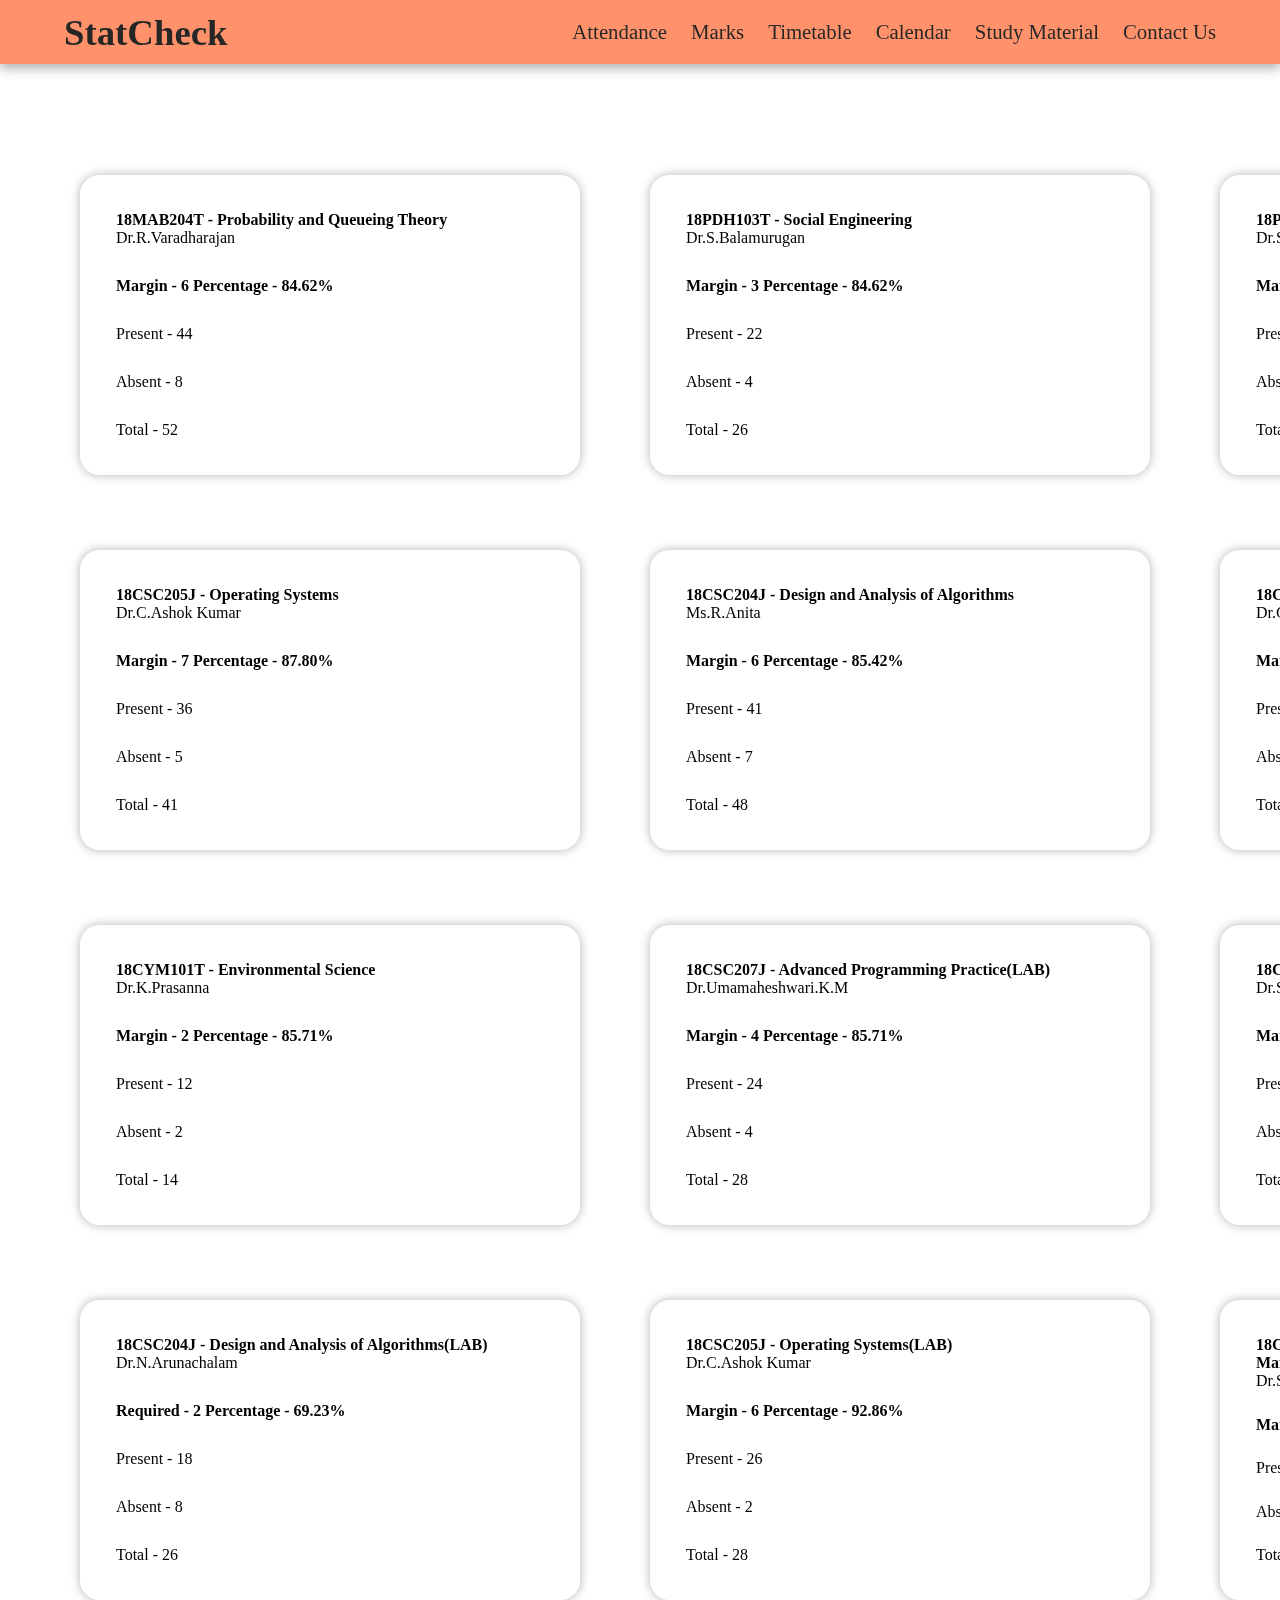
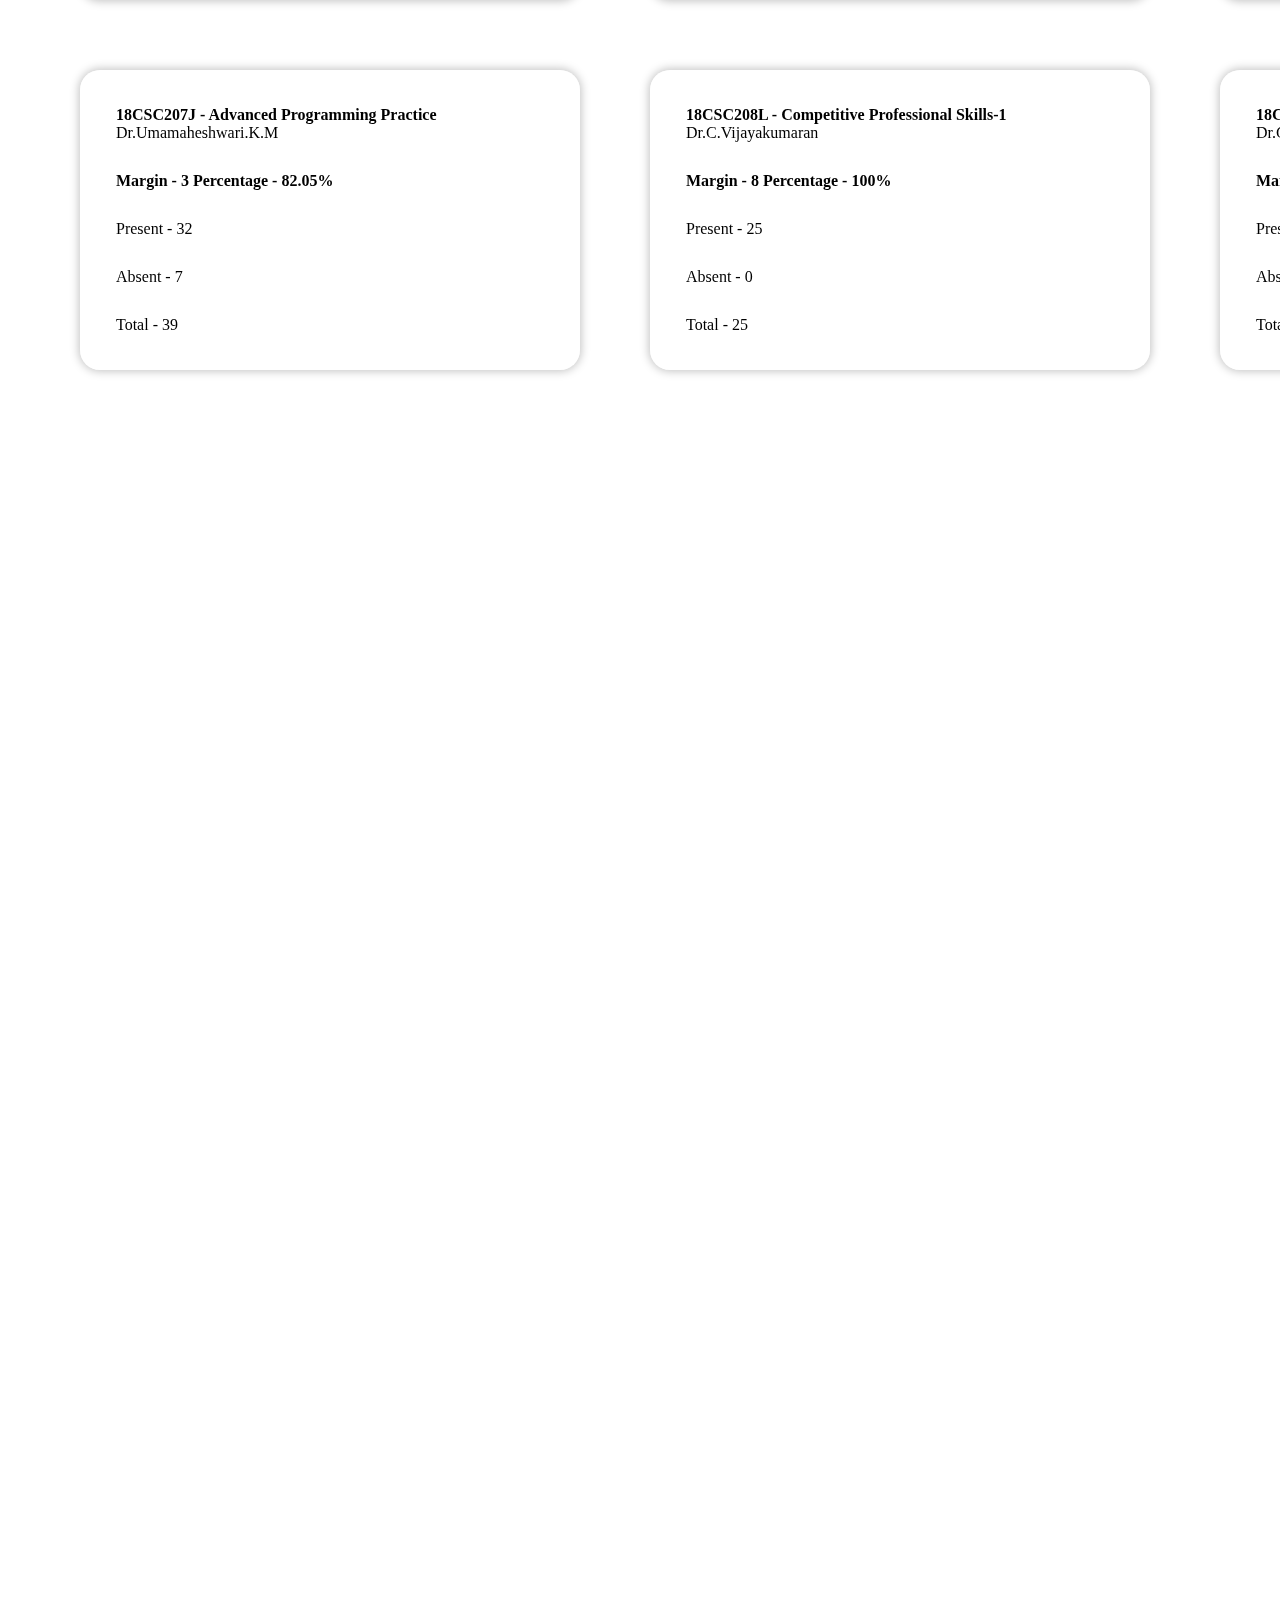
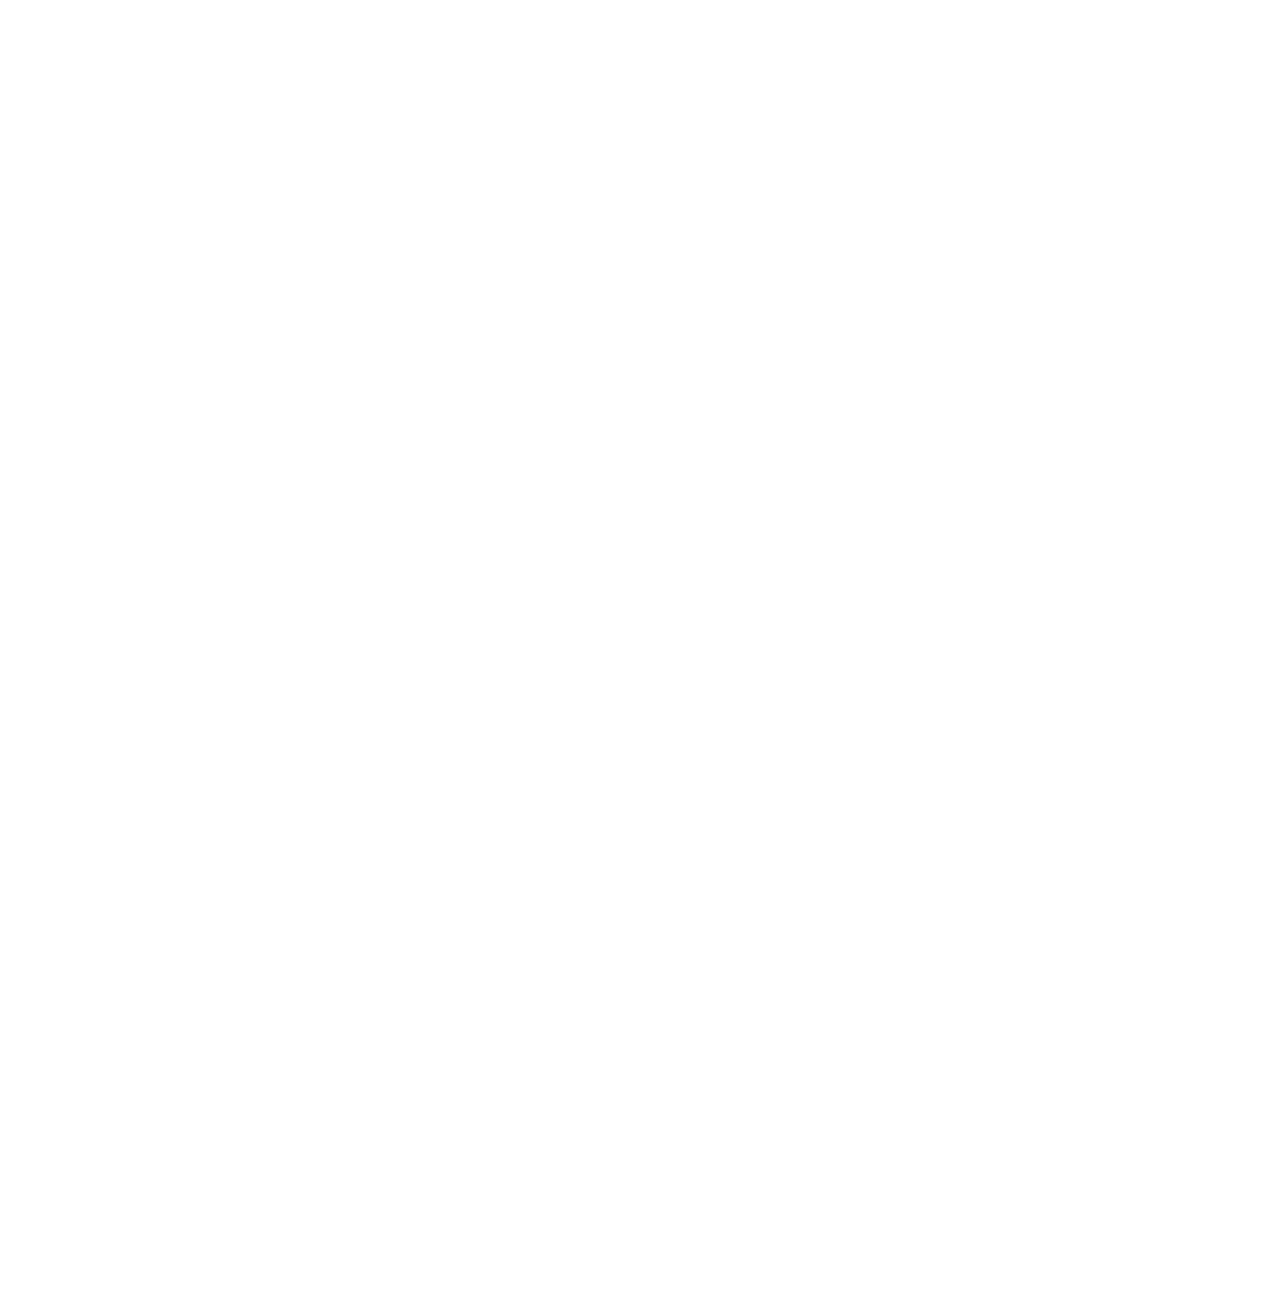
<file: home.html>
<!DOCTYPE html>
<html lang="en">
<head>
    <link rel="stylesheet" type="text/css" href="css/home.css" />
    <meta charset="UTF-8">
    <meta http-equiv="X-UA-Compatible" content="IE=edge">
    <meta name="viewport" content="width=device-width, initial-scale=1.0">
    <title>StatCheck</title>
</head>
<body>
    <nav class="navbar">
        <div class="navbar-container container">
            <input type="checkbox" name="" id="">
            <div class="hamburger-lines">
                <span class="line line1"></span>
                <span class="line line2"></span>
                <span class="line line3"></span>
            </div>
            <ul class="menu-items">
                <li><a href="home.html">Attendance</a></li>
                <li><a href="mark.html">Marks</a></li>
                <li><a href="timetable.html">Timetable</a></li>
                <li><a href="calendar.html">Calendar</a></li>
                <li><a href="study.html">Study Material</a></li>
                <li><a href="contact.html">Contact Us</a></li>
            </ul>
            <h1 class="logo">StatCheck</h1>
        </div>
    </nav>

    <div class="card" style="position:relative; left:80px; top:175px;">
        <p><strong>18MAB204T - Probability and Queueing Theory</strong> <br>Dr.R.Varadharajan</p>
        <p><strong>Margin - 6 Percentage - 84.62%</strong></p>
        <p>Present - 44</p>
        <p>Absent - 8</p>
        <p>Total - 52</p>
    </div>

    <div class="card" style="position:relative; left:80px; top:250px;">
        <p><strong>18CSC205J - Operating Systems</strong> <br>Dr.C.Ashok Kumar</p>
        <p><strong>Margin - 7 Percentage - 87.80%</strong></p>
        <p>Present - 36</p>
        <p>Absent - 5</p>
        <p>Total - 41</p>
    </div>

    <div class="card" style="position:relative; left:650px; top:-425px;">
        <p><strong>18PDH103T - Social Engineering</strong> <br>Dr.S.Balamurugan</p>
        <p><strong>Margin - 3 Percentage - 84.62%</strong></p>
        <p>Present - 22</p>
        <p>Absent - 4</p>
        <p>Total - 26</p>
    </div>

    <div class="card" style="position:relative; left:650px; top:-350px;">
        <p><strong>18CSC204J - Design and Analysis of Algorithms</strong> <br>Ms.R.Anita</p>
        <p><strong>Margin - 6 Percentage - 85.42%</strong></p>
        <p>Present - 41</p>
        <p>Absent - 7</p>
        <p>Total - 48</p>
    </div>

    <div class="card" style="position:relative; left:1220px; top:-1025px;">
        <p><strong>18PDM202L - Critical and Creative Thinking Skills</strong> <br>Dr.Shobhana Sree R</p>
        <p><strong>Margin - 5 Percentage - 88.89%</strong></p>
        <p>Present - 24</p>
        <p>Absent - 3</p>
        <p>Total - 27</p>
    </div>

    <div class="card" style="position:relative; left:1220px; top:-950px;">
        <p><strong>18CSS202J - Computer Communications</strong> <br>Dr.C.Vijayakumaran</p>
        <p><strong>Margin - 6 Percentage - 85.11%</strong></p>
        <p>Present - 40</p>
        <p>Absent - 7</p>
        <p>Total - 47</p>
    </div>

    <div class="card" style="position:relative; left:80px; top:-875px;">
        <p><strong>18CYM101T - Environmental Science</strong> <br>Dr.K.Prasanna</p>
        <p><strong>Margin - 2 Percentage - 85.71%</strong></p>
        <p>Present - 12</p>
        <p>Absent - 2</p>
        <p>Total - 14</p>
    </div>

    <div class="card" style="position:relative; left:80px; top:-800px;">
        <p><strong>18CSC204J - Design and Analysis of Algorithms(LAB)</strong> <br>Dr.N.Arunachalam</p>
        <p><strong>Required - 2 Percentage - 69.23%</strong></p>
        <p>Present - 18</p>
        <p>Absent - 8</p>
        <p>Total - 26</p>
    </div>

    <div class="card" style="position:relative; left:80px; top:-730px;">
        <p><strong>18CSC207J - Advanced Programming Practice</strong> <br>Dr.Umamaheshwari.K.M</p>
        <p><strong>Margin - 3 Percentage - 82.05%</strong></p>
        <p>Present - 32</p>
        <p>Absent - 7</p>
        <p>Total - 39</p>
    </div>

    <div class="card" style="position:relative; left:650px; top:-1775px;">
        <p><strong>18CSC207J - Advanced Programming Practice(LAB)</strong> <br>Dr.Umamaheshwari.K.M</p>
        <p><strong>Margin - 4 Percentage - 85.71%</strong></p>
        <p>Present - 24</p>
        <p>Absent - 4</p>
        <p>Total - 28</p>
    </div>

    <div class="card" style="position:relative; left:650px; top:-1700px;">
        <p><strong>18CSC205J - Operating Systems(LAB)</strong> <br>Dr.C.Ashok Kumar</p>
        <p><strong>Margin - 6 Percentage - 92.86%</strong></p>
        <p>Present - 26</p>
        <p>Absent - 2</p>
        <p>Total - 28</p>
    </div>

    <div class="card" style="position:relative; left:650px; top:-1630px;">
        <p><strong>18CSC208L - Competitive Professional Skills-1</strong> <br>Dr.C.Vijayakumaran</p>
        <p><strong>Margin - 8 Percentage - 100%</strong></p>
        <p>Present - 25</p>
        <p>Absent - 0</p>
        <p>Total - 25</p>
    </div>

    <div class="card" style="position:relative; left:1220px; top:-2675px;">
        <p><strong>18CSC206J - Software Engineering and Project Management</strong> <br>Dr.Santhanakrishnan C</p>
        <p><strong>Margin - 7 Percentage - 87.80%</strong></p>
        <p>Present - 36</p>
        <p>Absent - 5</p>
        <p>Total - 41</p>
    </div>

    <div class="card" style="position:relative; left:1220px; top:-2600px;">
        <p><strong>18CSC206J - Software Engineering and Project Management(LAB)</strong> <br>Dr.Santhanakrishnan.C</p>
        <p><strong>Margin - 4 Percentage - 85.71%</strong></p>
        <p>Present - 24</p>
        <p>Absent - 4</p>
        <p>Total - 28</p>
    </div>

    <div class="card" style="position:relative; left:1220px; top:-2530px;">
        <p><strong>18CSS202J - Computer Communications(LAB)</strong> <br>Dr.C.Vijayakumaran</p>
        <p><strong>Margin - 6 Percentage - 92.31%</strong></p>
        <p>Present - 24</p>
        <p>Absent - 2</p>
        <p>Total - 26</p>
    </div>
</body>
</html>
</file>
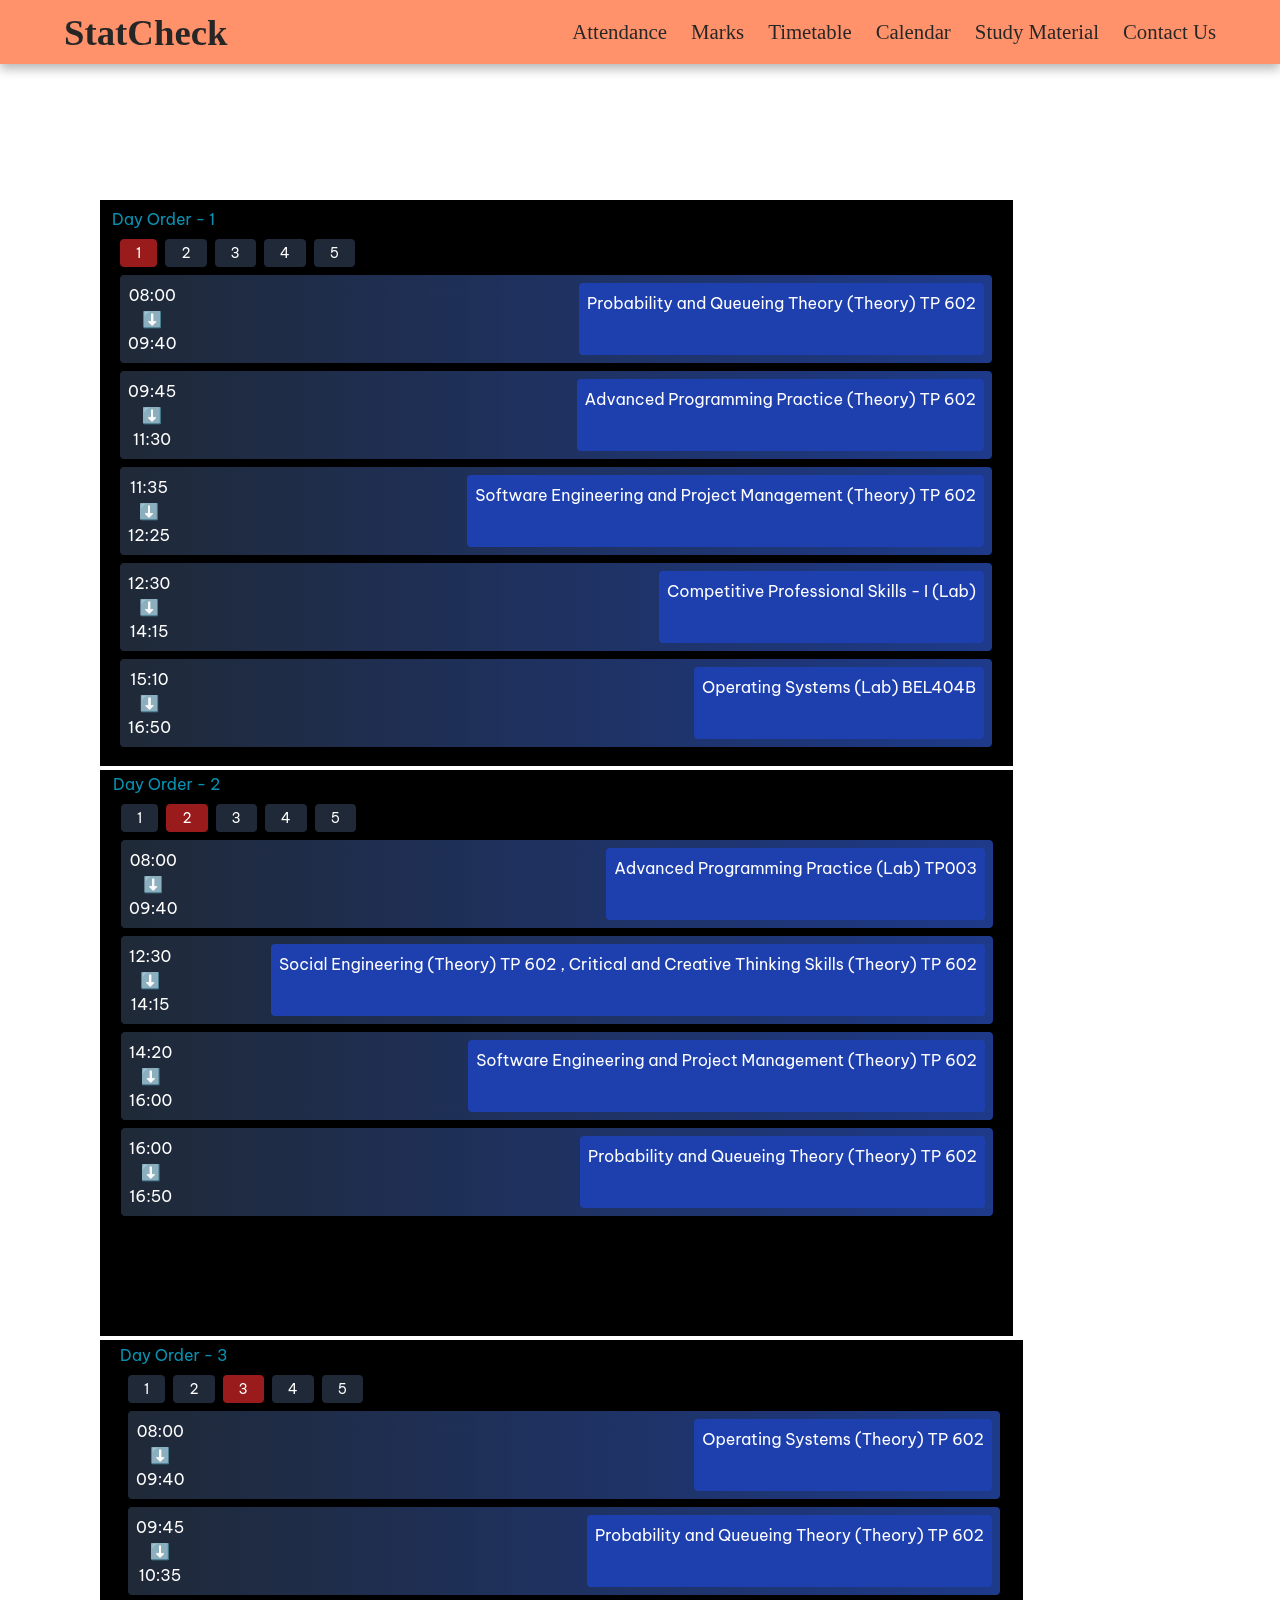
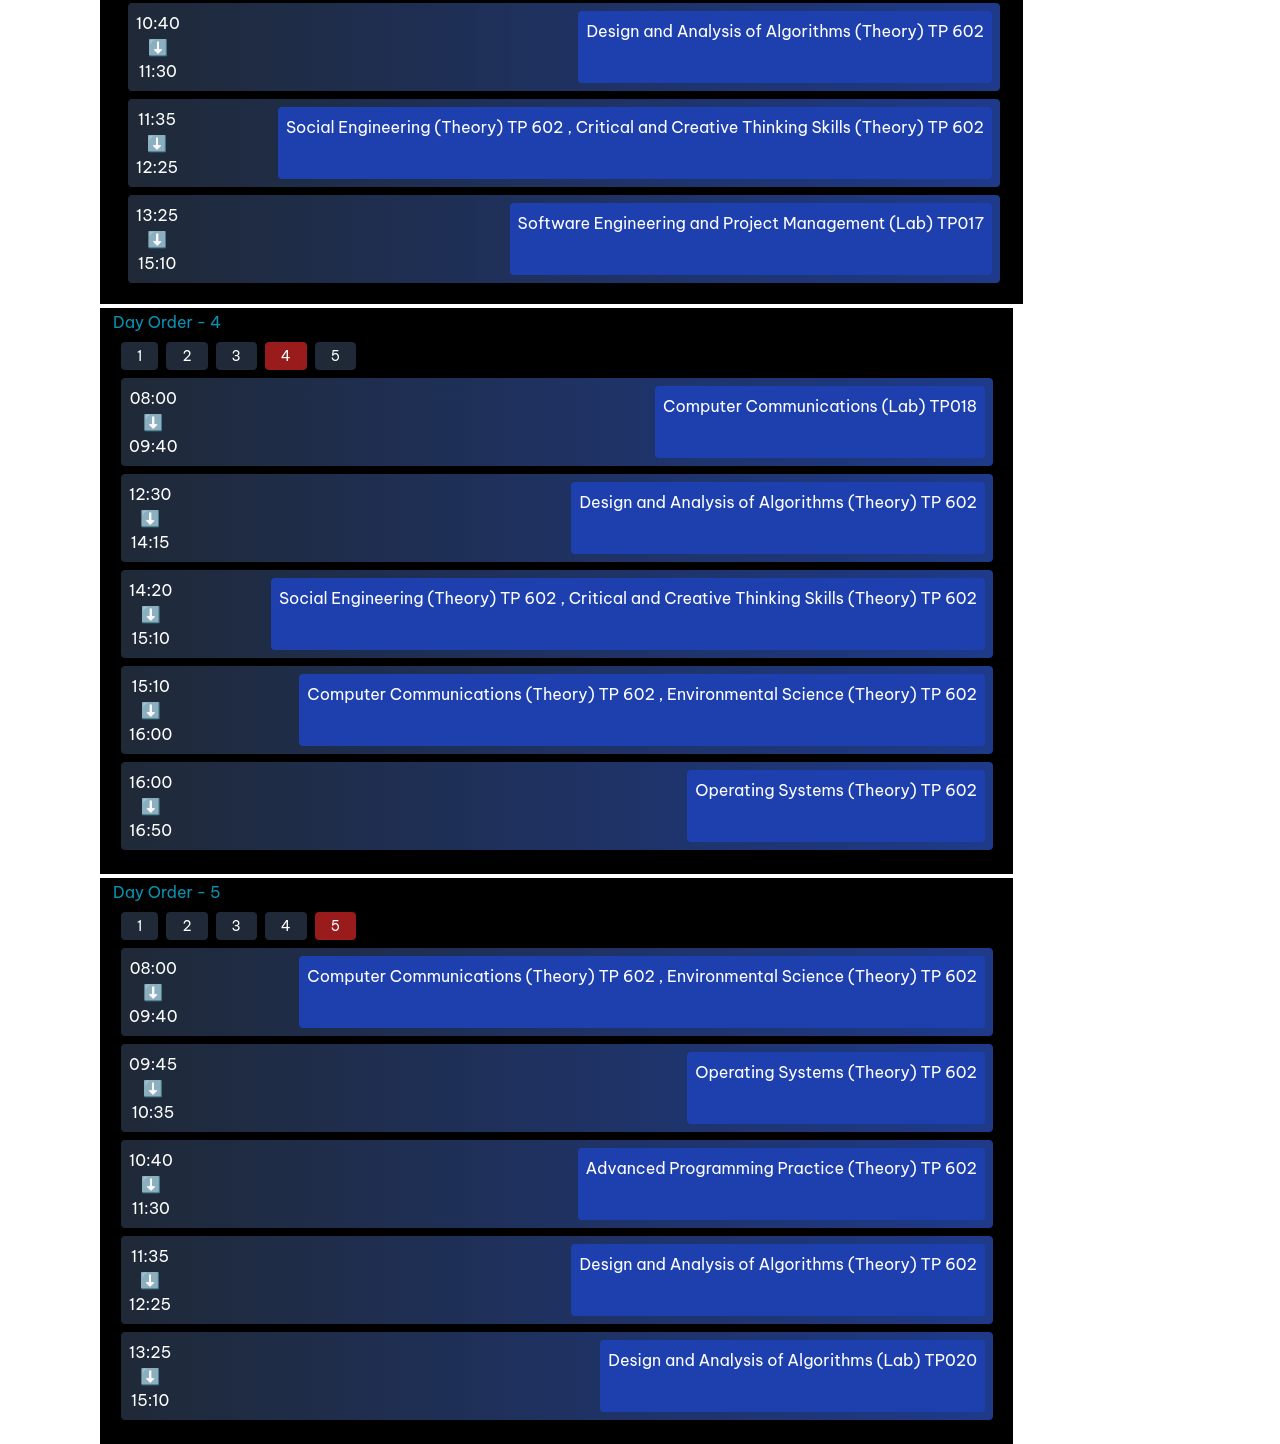
<file: timetable.html>
<!DOCTYPE html>
<html lang="en">
<head>
    <link rel="stylesheet" type="text/css" href="css/timetable.css" />
    <meta charset="UTF-8">
    <meta http-equiv="X-UA-Compatible" content="IE=edge">
    <meta name="viewport" content="width=device-width, initial-scale=1.0">
    <title>StatCheck</title>
</head>
<body>
    <nav class="navbar">
        <div class="navbar-container container">
            <input type="checkbox" name="" id="">
            <div class="hamburger-lines">
                <span class="line line1"></span>
                <span class="line line2"></span>
                <span class="line line3"></span>
            </div>
            <ul class="menu-items">
                <li><a href="home.html">Attendance</a></li>
                <li><a href="mark.html">Marks</a></li>
                <li><a href="timetable.html">Timetable</a></li>
                <li><a href="calendar.html">Calendar</a></li>
                <li><a href="study.html">Study Material</a></li>
                <li><a href="contact.html">Contact Us</a></li>
            </ul>
            <h1 class="logo">StatCheck</h1>
        </div>
    </nav>
    <img src="img/1.png" alt="Not available" style="position:relative; left:100px; top:200px;">
    <img src="img/2.png" alt="Not available" style="position:relative; left:100px; top:200px;">
    <img src="img/3.png" alt="Not available" style="position:relative; left:100px; top:200px;">
    <img src="img/4.png" alt="Not available" style="position:relative; left:100px; top:200px;">
    <img src="img/5.png" alt="Not available" style="position:relative; left:100px; top:200px;">
</body>
</html>
</file>
<file: css/home.css>
*,
*::after,
*::before{
    box-sizing: border-box;
    padding: 0;
    margin: 0;
}

.html{
    font-size: 62.5%;
}

.navbar input[type="checkbox"],
.navbar .hamburger-lines{
    display: none;
}

.container{
    max-width: 1200px;
    width: 90%;
    margin: auto;
}

.navbar{
    box-shadow: 0px 5px 10px 0px #aaa;
    position: fixed;
    width: 100%;
    background: rgb(255,127,80);
    color: #000;
    opacity: 0.85;
    z-index: 100;
}

.navbar-container{
    display: flex;
    justify-content: space-between;
    height: 64px;
    align-items: center;
}

.menu-items{
    order: 2;
    display: flex;
}
.logo{
    order: 1;
    font-size: 2.3rem;
}

.menu-items li{
    list-style: none;
    margin-left: 1.5rem;
    font-size: 1.3rem;
}

.navbar a{
    color: #000;
    text-decoration: none;
    font-weight: 500;
    transition: color 0.3s ease-in-out;
}

.navbar a:hover{
    color: #fff;
}

@media (max-width: 768px){
    .navbar{
        opacity: 0.95;
    }

    .navbar-container input[type="checkbox"],
    .navbar-container .hamburger-lines{
        display: block;
    }

    .navbar-container{
        display: block;
        position: relative;
        height: 64px;
    }

    .navbar-container input[type="checkbox"]{
        position: absolute;
        display: block;
        height: 32px;
        width: 30px;
        top: 20px;
        left: 20px;
        z-index: 5;
        opacity: 0;
        cursor: pointer;
    }

    .navbar-container .hamburger-lines{
        display: block;
        height: 28px;
        width: 35px;
        position: absolute;
        top: 20px;
        left: 20px;
        z-index: 2;
        display: flex;
        flex-direction: column;
        justify-content: space-between;
    }

    .navbar-container .hamburger-lines .line{
        display: block;
        height: 4px;
        width: 100%;
        border-radius: 10px;
        background: #333;
    }
    
    .navbar-container .hamburger-lines .line1{
        transform-origin: 0% 0%;
        transition: transform 0.3s ease-in-out;
    }

    .navbar-container .hamburger-lines .line2{
        transition: transform 0.2s ease-in-out;
    }

    .navbar-container .hamburger-lines .line3{
        transform-origin: 0% 100%;
        transition: transform 0.3s ease-in-out;
    }

    .navbar .menu-items{
        padding-top: 100px;
        background: #fff;
        color: #fff;    
        height: 100vh;
        max-width: 300px;
        transform: translate(-150%);
        display: flex;
        flex-direction: column;
        margin-left: -40px;
        padding-left: 40px;
        transition: transform 0.5s ease-in-out;
        box-shadow:  5px 0px 10px 0px #aaa;
        overflow: scroll;
    }

    .navbar .menu-items li{
        margin-bottom: 1.8rem;
        font-size: 1.1rem;
        font-weight: 500;
    }

    .logo{
        position: absolute;
        top: 10px;
        right: 15px;
        font-size: 2.5rem;
    }

    .navbar-container input[type="checkbox"]:checked ~ .menu-items{
        transform: translateX(0);
    }

    .navbar-container input[type="checkbox"]:checked ~ .hamburger-lines .line1{
        transform: rotate(45deg);
    }

    .navbar-container input[type="checkbox"]:checked ~ .hamburger-lines .line2{
        transform: scaleY(0);
    }

    .navbar-container input[type="checkbox"]:checked ~ .hamburger-lines .line3{
        transform: rotate(-45deg);
    }

}

@media (max-width: 500px){
    .navbar-container input[type="checkbox"]:checked ~ .logo{
        display: none;
    }
}

.card {
    max-width: 200px;
    min-height: 100px;
    display: flex;
    flex-direction: column;
    justify-content: space-between;
  
    max-width: 500px;
    height: 300px;
    padding: 35px;
  
    border: 1px solid rgba(255, 255, 255, .25);
    border-radius: 20px;
    background-color: rgba(255, 255, 255, 0.45);
    box-shadow: 0 0 10px 1px rgba(0, 0, 0, 0.25);
  
    backdrop-filter: blur(15px);
  }
</file>
<file: css/timetable.css>
*,
*::after,
*::before{
    box-sizing: border-box;
    padding: 0;
    margin: 0;
}

.html{
    font-size: 62.5%;
}

.navbar input[type="checkbox"],
.navbar .hamburger-lines{
    display: none;
}

.container{
    max-width: 1200px;
    width: 90%;
    margin: auto;
}

.navbar{
    box-shadow: 0px 5px 10px 0px #aaa;
    position: fixed;
    width: 100%;
    background: rgb(255,127,80);
    color: #000;
    opacity: 0.85;
    z-index: 100;
}

.navbar-container{
    display: flex;
    justify-content: space-between;
    height: 64px;
    align-items: center;
}

.menu-items{
    order: 2;
    display: flex;
}
.logo{
    order: 1;
    font-size: 2.3rem;
}

.menu-items li{
    list-style: none;
    margin-left: 1.5rem;
    font-size: 1.3rem;
}

.navbar a{
    color: #000;
    text-decoration: none;
    font-weight: 500;
    transition: color 0.3s ease-in-out;
}

.navbar a:hover{
    color: #fff;
}

@media (max-width: 768px){
    .navbar{
        opacity: 0.95;
    }

    .navbar-container input[type="checkbox"],
    .navbar-container .hamburger-lines{
        display: block;
    }

    .navbar-container{
        display: block;
        position: relative;
        height: 64px;
    }

    .navbar-container input[type="checkbox"]{
        position: absolute;
        display: block;
        height: 32px;
        width: 30px;
        top: 20px;
        left: 20px;
        z-index: 5;
        opacity: 0;
        cursor: pointer;
    }

    .navbar-container .hamburger-lines{
        display: block;
        height: 28px;
        width: 35px;
        position: absolute;
        top: 20px;
        left: 20px;
        z-index: 2;
        display: flex;
        flex-direction: column;
        justify-content: space-between;
    }

    .navbar-container .hamburger-lines .line{
        display: block;
        height: 4px;
        width: 100%;
        border-radius: 10px;
        background: #333;
    }
    
    .navbar-container .hamburger-lines .line1{
        transform-origin: 0% 0%;
        transition: transform 0.3s ease-in-out;
    }

    .navbar-container .hamburger-lines .line2{
        transition: transform 0.2s ease-in-out;
    }

    .navbar-container .hamburger-lines .line3{
        transform-origin: 0% 100%;
        transition: transform 0.3s ease-in-out;
    }

    .navbar .menu-items{
        padding-top: 100px;
        background: #fff;
        color: #fff;    
        height: 100vh;
        max-width: 300px;
        transform: translate(-150%);
        display: flex;
        flex-direction: column;
        margin-left: -40px;
        padding-left: 40px;
        transition: transform 0.5s ease-in-out;
        box-shadow:  5px 0px 10px 0px #aaa;
        overflow: scroll;
    }

    .navbar .menu-items li{
        margin-bottom: 1.8rem;
        font-size: 1.1rem;
        font-weight: 500;
    }

    .logo{
        position: absolute;
        top: 10px;
        right: 15px;
        font-size: 2.5rem;
    }

    .navbar-container input[type="checkbox"]:checked ~ .menu-items{
        transform: translateX(0);
    }

    .navbar-container input[type="checkbox"]:checked ~ .hamburger-lines .line1{
        transform: rotate(45deg);
    }

    .navbar-container input[type="checkbox"]:checked ~ .hamburger-lines .line2{
        transform: scaleY(0);
    }

    .navbar-container input[type="checkbox"]:checked ~ .hamburger-lines .line3{
        transform: rotate(-45deg);
    }

}

@media (max-width: 500px){
    .navbar-container input[type="checkbox"]:checked ~ .logo{
        display: none;
    }
}
</file>
